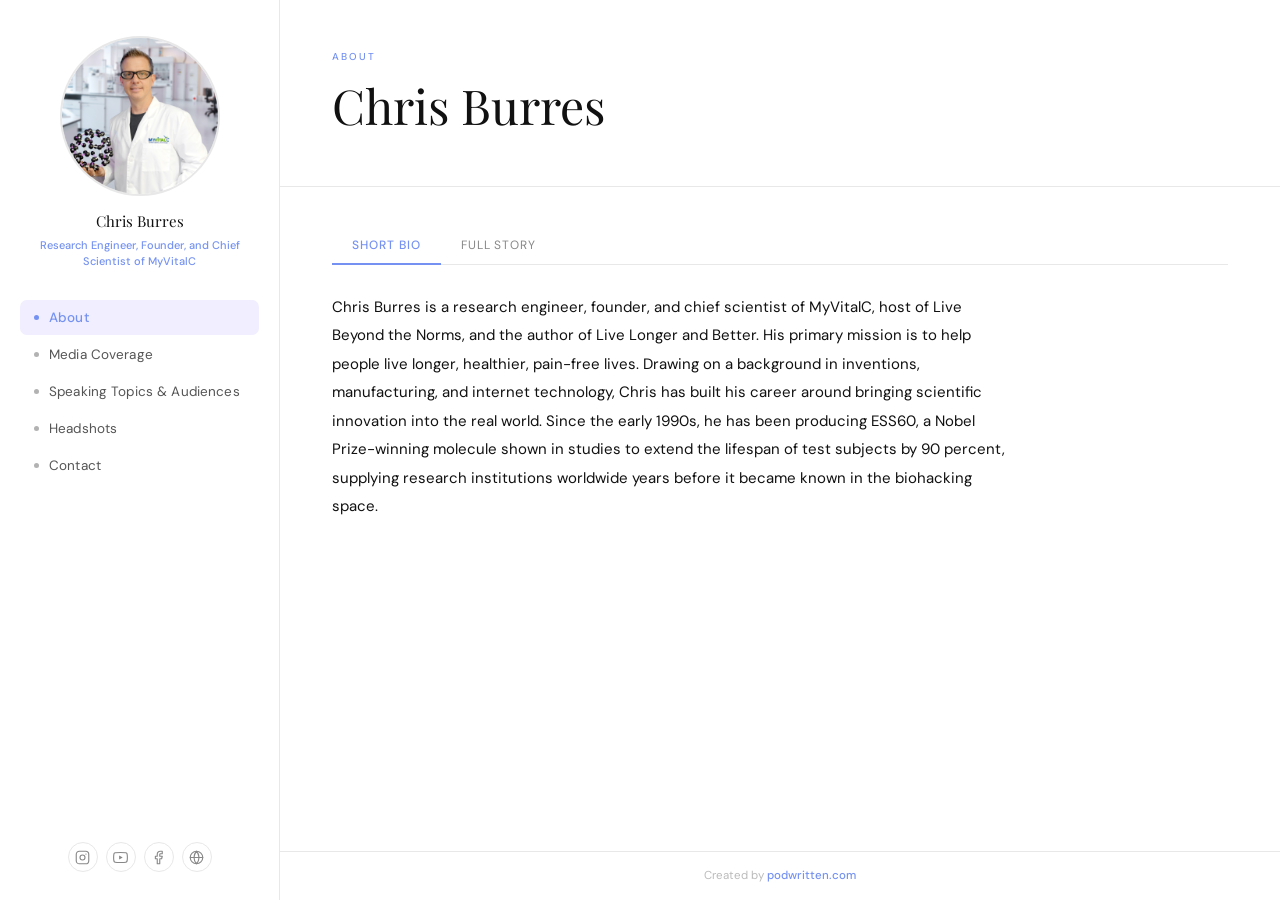
<file: chris-burres/index.html>
<!DOCTYPE html>
<html lang="en">
<head>
  <meta charset="UTF-8" />
  <meta name="viewport" content="width=device-width, initial-scale=1.0" />
  <title>Press Kit</title>
  <link rel="preconnect" href="https://fonts.googleapis.com" />
  <link rel="preconnect" href="https://fonts.gstatic.com" crossorigin />
  <link href="https://fonts.googleapis.com/css2?family=Playfair+Display:ital,wght@0,400;0,500;1,400&family=DM+Sans:opsz,wght@9..40,300;9..40,400;9..40,500&display=swap" rel="stylesheet" />
  <link rel="stylesheet" href="../assets/style.css" />
</head>
<body>
  <script src="../assets/render.js"></script>
</body>
</html>
</file>
<file: assets/style.css>
/* =====================================================
   PODWRITTEN PRESS KIT — SHARED STYLESHEET
   Edit this file to update ALL client press kits
   ===================================================== */

:root {
  --accent:    #7592f2;
  --accent-bg: #f0eeff;
  --text:      #111111;
  --muted:     #888888;
  --border:    #e8e8e8;
  --bg:        #ffffff;
  --sidebar-w: 280px;
}

*, *::before, *::after { margin: 0; padding: 0; box-sizing: border-box; }
html { height: 100%; }

body {
  font-family: 'DM Sans', sans-serif;
  background: var(--bg);
  color: var(--text);
  font-size: 16px;
  line-height: 1.7;
  -webkit-font-smoothing: antialiased;
  min-height: 100%;
  display: flex;
  flex-direction: column;
}

a { color: inherit; text-decoration: none; }
button { cursor: pointer; font-family: 'DM Sans', sans-serif; }

.layout { display: flex; flex: 1; min-height: 100vh; }

.sidebar {
  width: var(--sidebar-w);
  flex-shrink: 0;
  border-right: 1px solid var(--border);
  display: flex;
  flex-direction: column;
  align-items: center;
  padding: 36px 20px 28px;
  position: fixed;
  top: 0; left: 0; bottom: 0;
  overflow-y: auto;
  background: var(--bg);
  z-index: 100;
}

.sidebar-avatar {
  width: 160px; height: 160px;
  border-radius: 50%;
  border: 2px solid var(--border);
  overflow: hidden;
  margin-bottom: 16px;
  background: #f5f5f5;
  display: flex; align-items: center; justify-content: center;
  flex-shrink: 0;
}

.sidebar-avatar img { width: 100%; height: 100%; object-fit: cover; }

.avatar-placeholder {
  font-family: 'Playfair Display', serif;
  font-size: 2rem; color: #ccc; font-weight: 400;
}

.sidebar-name {
  font-family: 'Playfair Display', serif;
  font-size: 15px; font-weight: 400;
  color: var(--text); text-align: center;
  line-height: 1.3; margin-bottom: 5px;
}

.sidebar-client-title {
  font-size: 11px; color: var(--accent);
  text-align: center; line-height: 1.5;
  margin-bottom: 30px; padding: 0 8px;
  font-weight: 500;
}

.sidebar-nav { width: 100%; display: flex; flex-direction: column; gap: 2px; }

.nav-item {
  display: flex; align-items: center; gap: 10px;
  padding: 9px 14px; border-radius: 7px;
  font-size: 13.5px; color: #555;
  cursor: pointer; transition: all 0.15s;
  letter-spacing: 0.01em; border: none;
  background: transparent; width: 100%; text-align: left;
}

.nav-item:hover { background: #f7f7f7; color: var(--text); }

.nav-item.active {
  background: var(--accent-bg);
  color: var(--accent);
  font-weight: 500;
}

.nav-dot {
  width: 5px; height: 5px; border-radius: 50%;
  background: currentColor; opacity: 0.45; flex-shrink: 0;
}

.nav-item.active .nav-dot { opacity: 1; }

.sidebar-socials {
  margin-top: auto;
  padding-top: 28px;
  display: flex; gap: 8px; flex-wrap: wrap; justify-content: center;
}

.social-btn {
  width: 30px; height: 30px; border-radius: 50%;
  border: 1px solid var(--border);
  display: flex; align-items: center; justify-content: center;
  color: var(--muted);
  transition: all 0.15s; background: transparent;
  text-decoration: none;
}

.social-btn:hover { border-color: var(--accent); color: var(--accent); }

.main {
  margin-left: var(--sidebar-w);
  flex: 1; display: flex; flex-direction: column; min-height: 100vh;
}

.section { display: none; flex: 1; animation: fadeUp 0.3s ease both; }
.section.active { display: flex; flex-direction: column; }

@keyframes fadeUp {
  from { opacity: 0; transform: translateY(10px); }
  to   { opacity: 1; transform: translateY(0); }
}

.banner {
  border-bottom: 1px solid var(--border);
  padding: 48px 52px 40px;
  background: #fff;
}

.banner-eyebrow {
  font-size: 10px; letter-spacing: 0.2em;
  text-transform: uppercase; color: var(--accent);
  font-weight: 500; margin-bottom: 14px;
}

.banner-name {
  font-family: 'Playfair Display', serif;
  font-size: clamp(2rem, 4vw, 3rem);
  font-weight: 400; line-height: 1.1;
  color: var(--text); margin-bottom: 14px;
}

.banner-sub {
  font-size: 13.5px; color: var(--muted);
  max-width: 560px; line-height: 1.7;
}

.content { padding: 40px 52px; flex: 1; }

.bio-text {
  font-size: 15px; line-height: 1.9;
  color: var(--text); max-width: 680px; margin-bottom: 32px;
}

.topics-label {
  font-size: 10px; letter-spacing: 0.16em;
  text-transform: uppercase; color: var(--accent);
  margin-bottom: 12px; font-weight: 500;
}

.tags { display: flex; flex-wrap: wrap; gap: 8px; }

.tag {
  padding: 5px 14px; border: 1px solid var(--border);
  font-size: 12px; color: var(--muted); border-radius: 100px;
  transition: all 0.15s;
}

.tag:hover { border-color: var(--accent); color: var(--accent); }

.about-tabs {
  display: flex; gap: 0;
  margin-bottom: 28px;
  border-bottom: 1px solid var(--border);
}

.about-tab {
  padding: 10px 20px; font-size: 12px;
  letter-spacing: 0.08em; text-transform: uppercase;
  border: none; background: transparent; color: var(--muted);
  cursor: pointer; border-bottom: 2px solid transparent;
  margin-bottom: -1px; transition: all 0.15s;
  font-family: 'DM Sans', sans-serif;
}

.about-tab:hover { color: var(--text); }

.about-tab.active {
  color: var(--accent);
  border-bottom-color: var(--accent);
  font-weight: 500;
}

.filter-row { display: flex; gap: 6px; margin-bottom: 28px; flex-wrap: wrap; }

.filter-btn {
  padding: 5px 14px; font-size: 10.5px;
  letter-spacing: 0.1em; text-transform: uppercase;
  border: 1px solid var(--border); background: transparent;
  color: var(--muted); transition: all 0.15s; border-radius: 4px;
}

.filter-btn.active, .filter-btn:hover {
  border-color: var(--accent); color: var(--accent); background: var(--accent-bg);
}

.coverage-list { display: flex; flex-direction: column; }

.coverage-item {
  display: flex; align-items: center;
  justify-content: space-between;
  padding: 16px 0; border-bottom: 1px solid var(--border); gap: 16px;
}

.coverage-item:last-child { border-bottom: none; }

.coverage-pub {
  font-family: 'Playfair Display', serif;
  font-size: 16px; color: var(--text);
  line-height: 1.35; margin-bottom: 4px; font-weight: 400;
}

.coverage-title {
  font-size: 10px; letter-spacing: 0.14em;
  text-transform: uppercase; color: var(--accent); font-weight: 500;
}

.coverage-link {
  flex-shrink: 0; font-size: 10px; letter-spacing: 0.1em;
  text-transform: uppercase; color: var(--accent);
  border: 1px solid var(--accent);
  padding: 5px 12px; border-radius: 4px;
  transition: all 0.15s; white-space: nowrap;
}

.coverage-link:hover { background: var(--accent); color: #fff; }

.drive-link-btn {
  display: inline-flex; align-items: center; gap: 8px;
  padding: 14px 24px; border: 1px solid var(--border);
  font-size: 14px; color: var(--text); border-radius: 4px;
  transition: all 0.2s; margin-bottom: 28px;
}

.drive-link-btn:hover { border-color: var(--accent); color: var(--accent); }

.questions-intro {
  font-size: 13.5px; color: var(--muted);
  max-width: 560px; margin-bottom: 32px; line-height: 1.75;
}

.question-item {
  display: grid; grid-template-columns: 32px 1fr;
  gap: 20px; padding: 18px 0;
  border-bottom: 1px solid var(--border); align-items: start;
}

.question-num {
  font-family: 'Playfair Display', serif;
  font-size: 1rem; color: var(--accent); font-weight: 400;
  padding-top: 2px; line-height: 1.7;
}

.question-text { font-size: 14.5px; line-height: 1.65; color: var(--text); }

.contact-grid { display: grid; grid-template-columns: 1fr 1fr; gap: 48px; max-width: 680px; }

.contact-group h3 {
  font-family: 'Playfair Display', serif;
  font-size: 1.3rem; font-weight: 400; margin-bottom: 20px; color: var(--text);
}

.contact-row {
  display: flex; justify-content: space-between;
  align-items: baseline; padding: 10px 0;
  border-bottom: 1px solid var(--border); gap: 12px;
}

.contact-row:first-of-type { border-top: 1px solid var(--border); }

.contact-key {
  font-size: 10px; letter-spacing: 0.12em;
  text-transform: uppercase; color: var(--muted); flex-shrink: 0;
}

.contact-val { font-size: 13px; color: var(--text); text-align: right; }
.contact-val a { color: var(--accent); }
.contact-val a:hover { text-decoration: underline; }

footer {
  border-top: 1px solid var(--border);
  padding: 14px 52px;
  display: flex; align-items: center; justify-content: center;
  background: var(--bg);
}

footer span { font-size: 11.5px; color: #bbb; }
footer a { color: var(--accent); font-weight: 500; }

.topbar {
  display: none;
  position: fixed; top: 0; left: 0; right: 0;
  height: 72px; background: var(--bg);
  border-bottom: 1px solid var(--border);
  padding: 0 20px;
  align-items: center; justify-content: space-between;
  z-index: 200;
}

.topbar-name { font-family: 'Playfair Display', serif; font-size: 15px; font-weight: 400; }

.hamburger {
  display: flex; flex-direction: column; gap: 5px;
  background: transparent; border: none; padding: 4px;
}

.hamburger span {
  display: block; width: 22px; height: 2.5px;
  background: var(--text); transition: all 0.25s;
}

.mobile-menu {
  display: none;
  position: fixed; top: 72px; left: 0; right: 0;
  background: var(--bg); border-bottom: 1px solid var(--border);
  padding: 12px 16px; z-index: 190;
  flex-direction: column; gap: 2px;
}

.mobile-menu.open { display: flex; }

@media (max-width: 768px) {
  .sidebar { display: none; }
  .topbar  { display: flex; }
  .main    { margin-left: 0; padding-top: 72px; }
  .banner  { padding: 28px 24px 24px; }
  .content { padding: 28px 24px; }
  footer   { padding: 14px 24px; }
  .banner-name { font-size: 1.8rem; }
  .contact-grid { grid-template-columns: 1fr; gap: 32px; }
  .coverage-item { flex-direction: column; align-items: flex-start; gap: 10px; }
}
</file>
